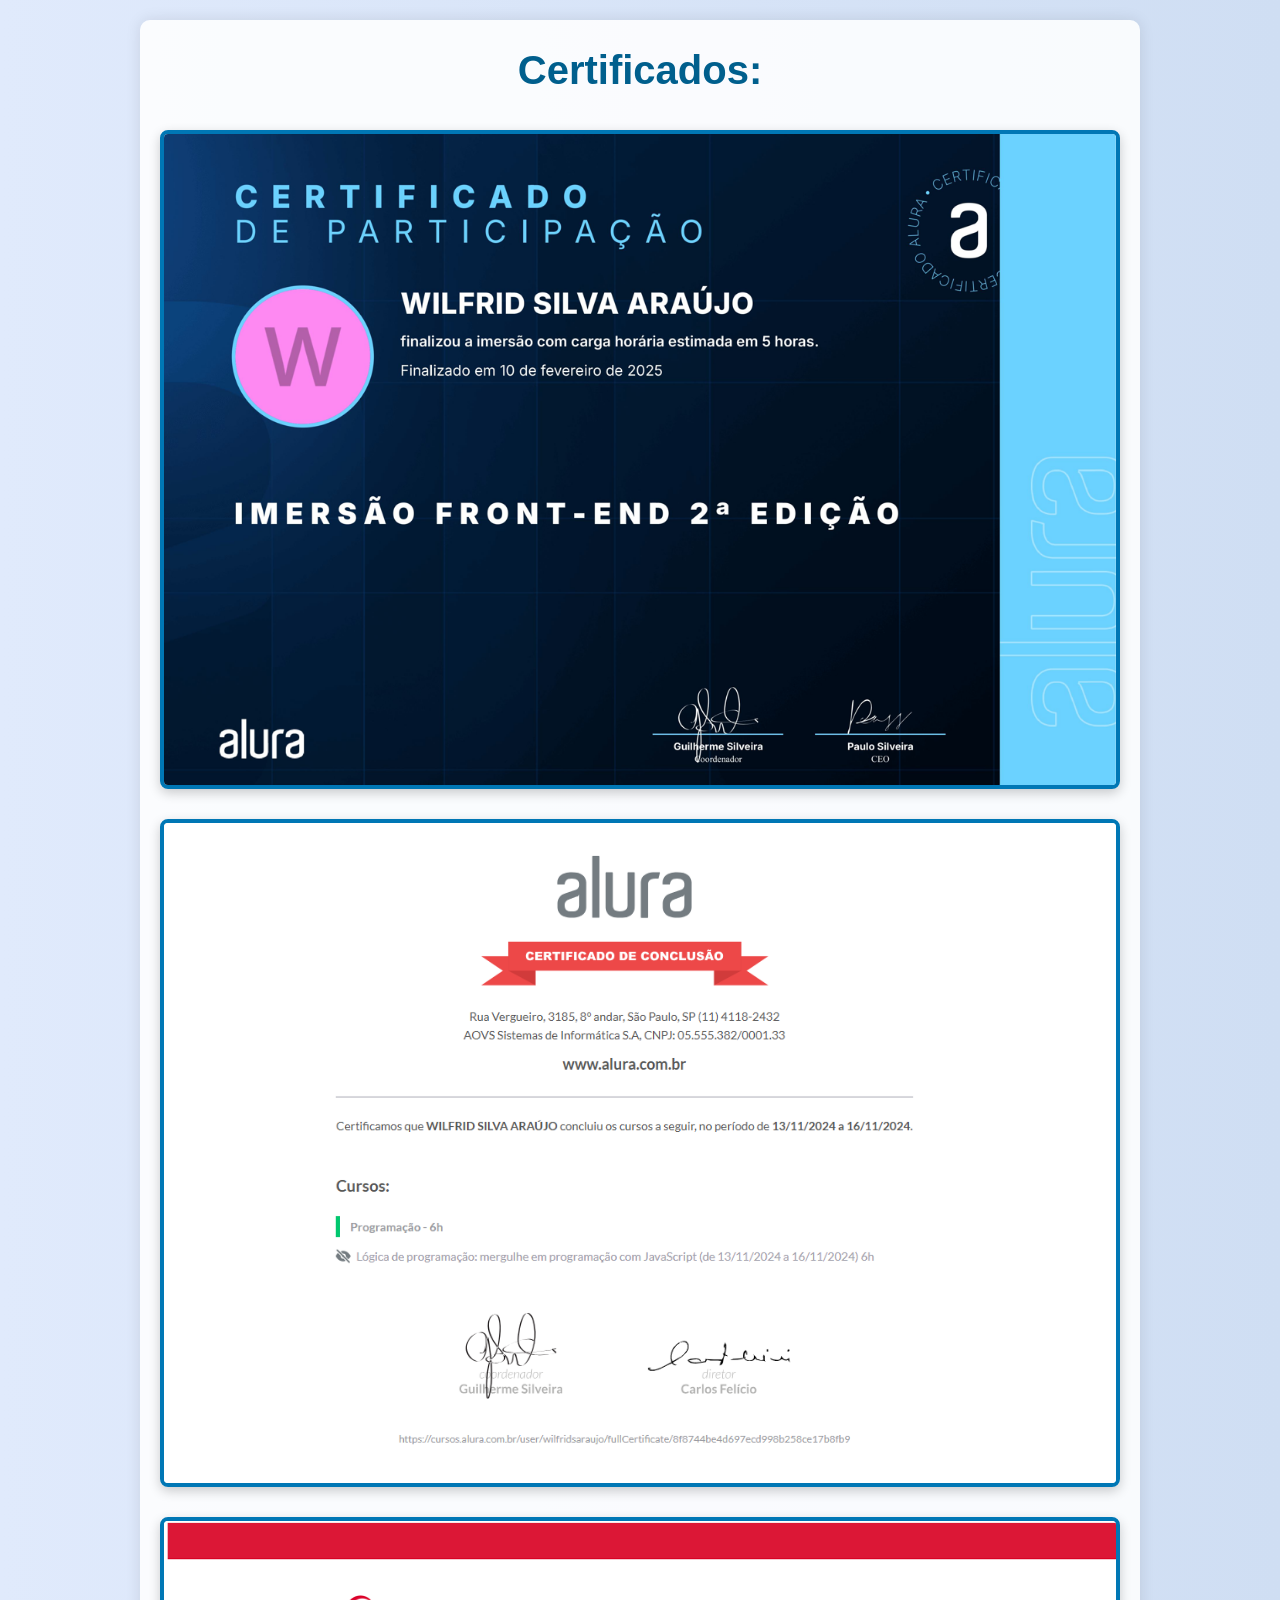
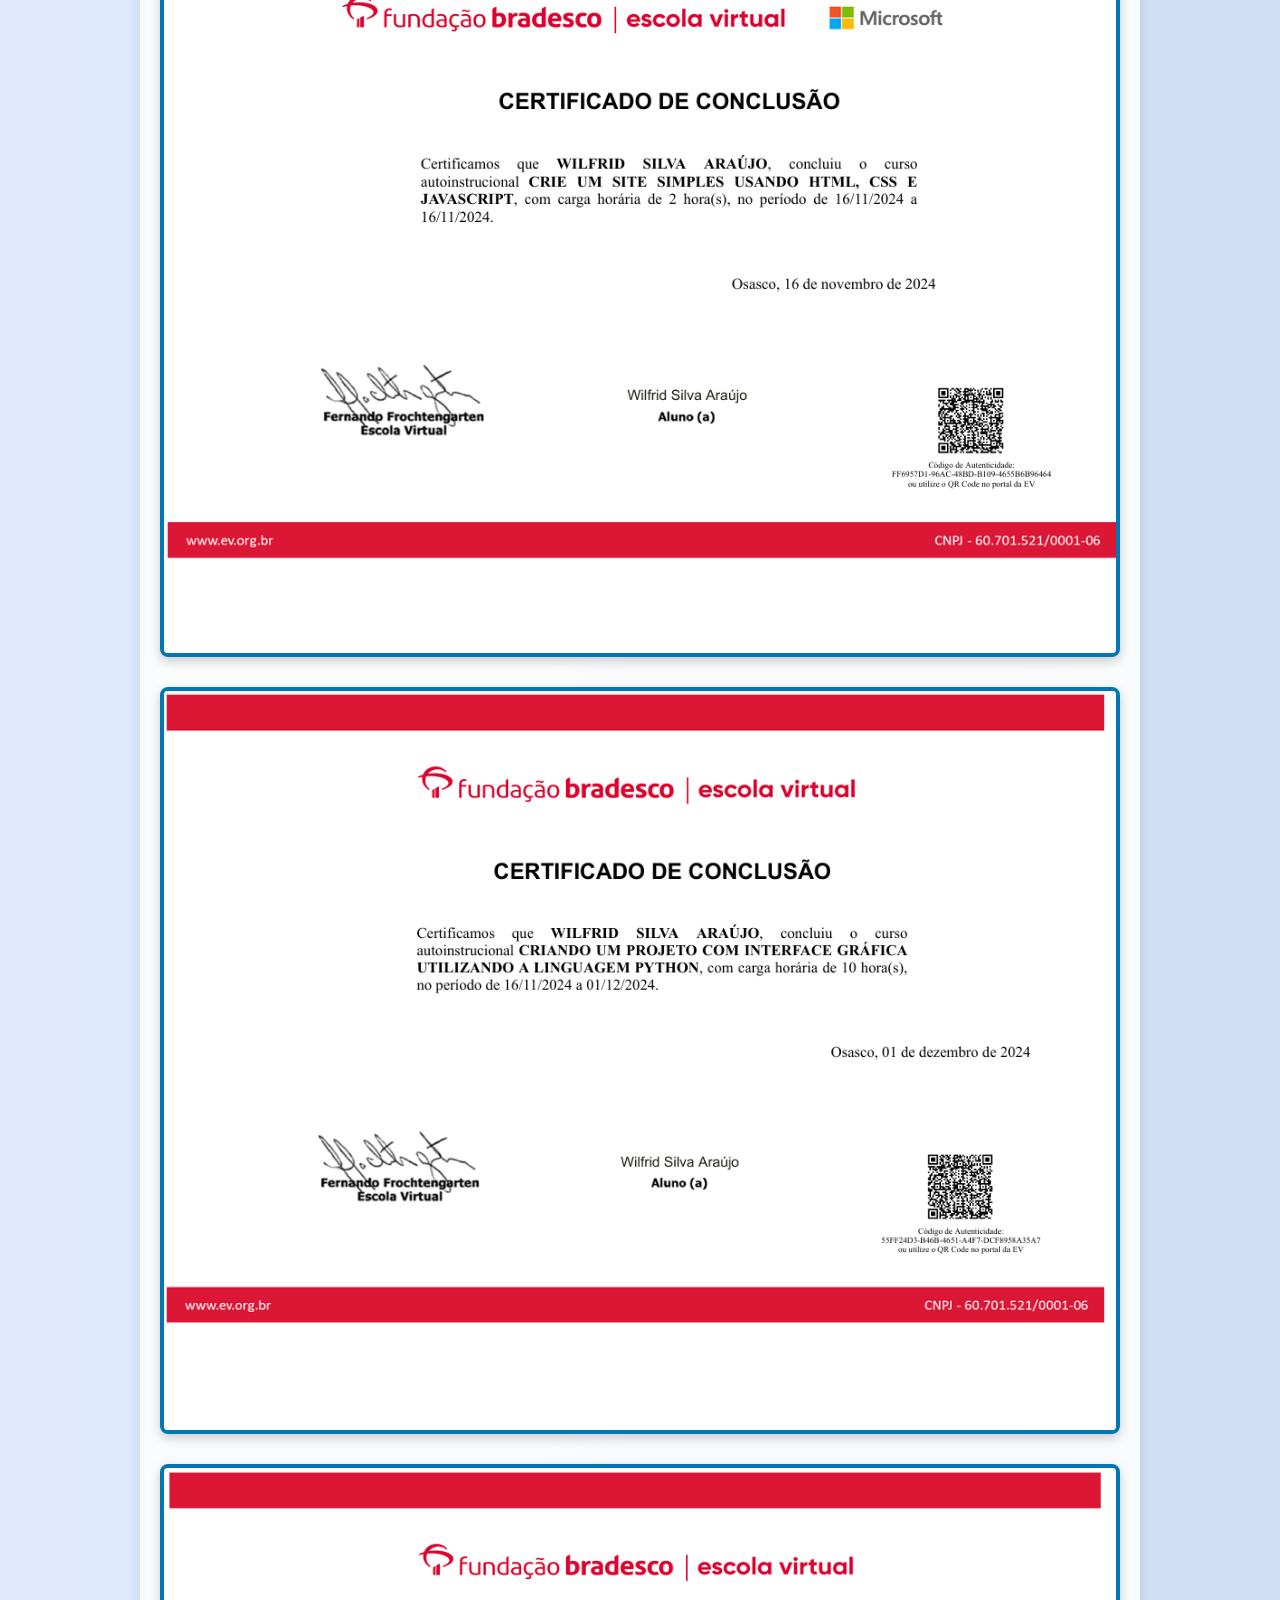
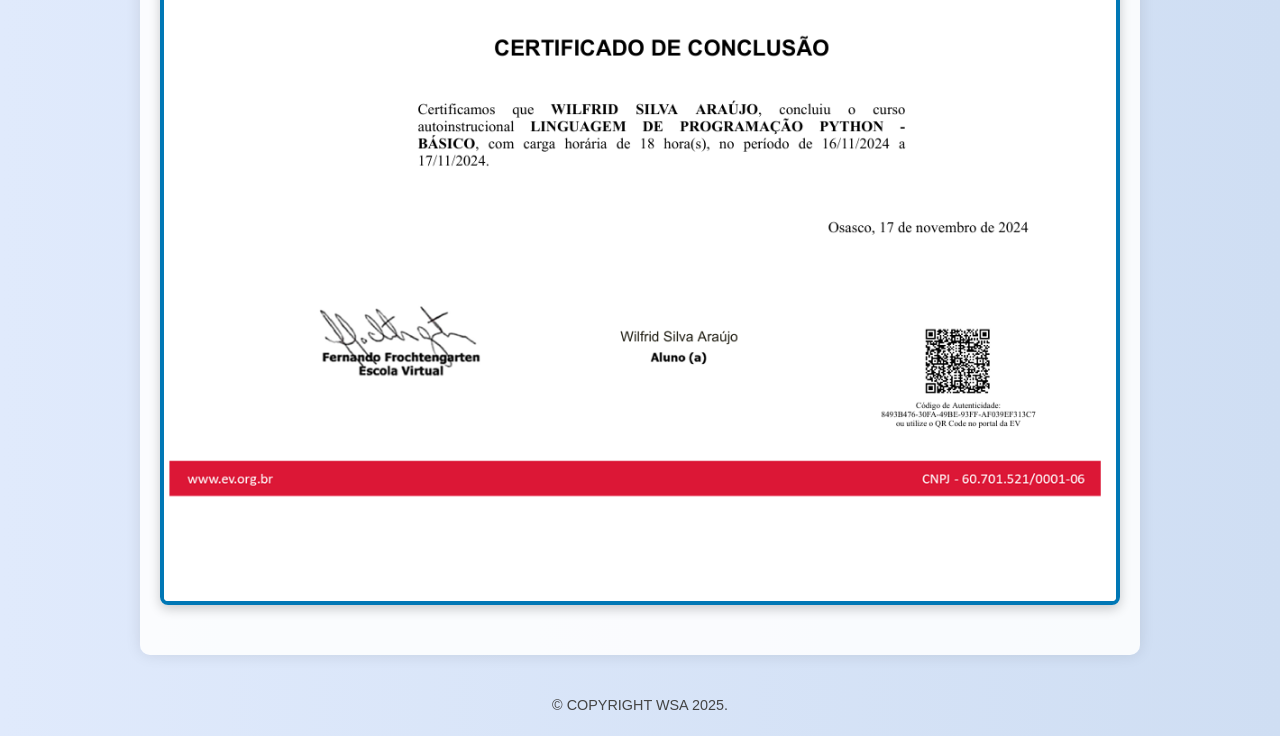
<file: wil-dev/index/certificados.html>
<!DOCTYPE html>
<html lang="pt-br">
<head>
    <meta charset="UTF-8" />
    <meta name="viewport" content="width=device-width, initial-scale=1.0" />
    <link rel="shortcut icon" href="icon/certificateicon.png" type="image/x-icon">
    <title>Certificados</title>
    <link rel="stylesheet" href="style/reset.css">
    <link rel="stylesheet" href="style.css">
</head>
<body>
    <div class="content">
        <h1><strong>Certificados:</strong></h1>

        <div><img src="certificados/alurafrontend.png" alt="Certificado Alura Frontend"></div>
        <div><img src="certificados/alurajs.png" alt="Certificado Alura JavaScript"></div>
        <div><img src="certificados/bradescohtmlcssjs.png" alt="Certificado Bradesco HTML CSS JS"></div>
        <div><img src="certificados/bradescointerfacegrafica.png" alt="Certificado Interface Gráfica"></div>
        <div><img src="certificados/bradescoPY.png" alt="Certificado Python"></div>
    </div>

    <footer>
        &copy; COPYRIGHT WSA 2025.
    </footer>
</body>
</html>
</file>
<file: wil-dev/index/style.css>
/* Reset básico */
* {
    margin: 0;
    padding: 0;
    box-sizing: border-box;
  }
  
  body {
    font-family: 'Segoe UI', Tahoma, Geneva, Verdana, sans-serif;
    background: linear-gradient(to right, #e0eafc, #cfdef3);
    color: #333;
    padding: 20px;
  }
  
  /* Container */
  .content {
    max-width: 1000px;
    margin: 0 auto;
    padding: 20px;
    background-color: #ffffffde;
    border-radius: 10px;
    box-shadow: 0 0 15px rgba(0, 0, 0, 0.1);
  }
  
  .content h1 {
    text-align: center;
    margin-bottom: 30px;
    font-size: 2.5em;
    color: #005f8d;
  }
  
  /* Certificado wrapper */
  .content div {
    margin-bottom: 30px;
    display: flex;
    justify-content: center;
  }
  
  /* Imagem do certificado */
  .content img {
    max-width: 100%;
    height: auto;
    border: 4px solid #0077b5;
    border-radius: 8px;
    box-shadow: 0 4px 12px rgba(0, 0, 0, 0.2);
  }
  
  /* Rodapé */
  footer {
    text-align: center;
    margin-top: 40px;
    font-size: 0.9em;
    color: #444;
  }
  
  /* Responsividade */
  @media (max-width: 768px) {
    .content h1 {
      font-size: 2em;
    }
  
    .content {
      padding: 10px;
    }
  }
</file>
